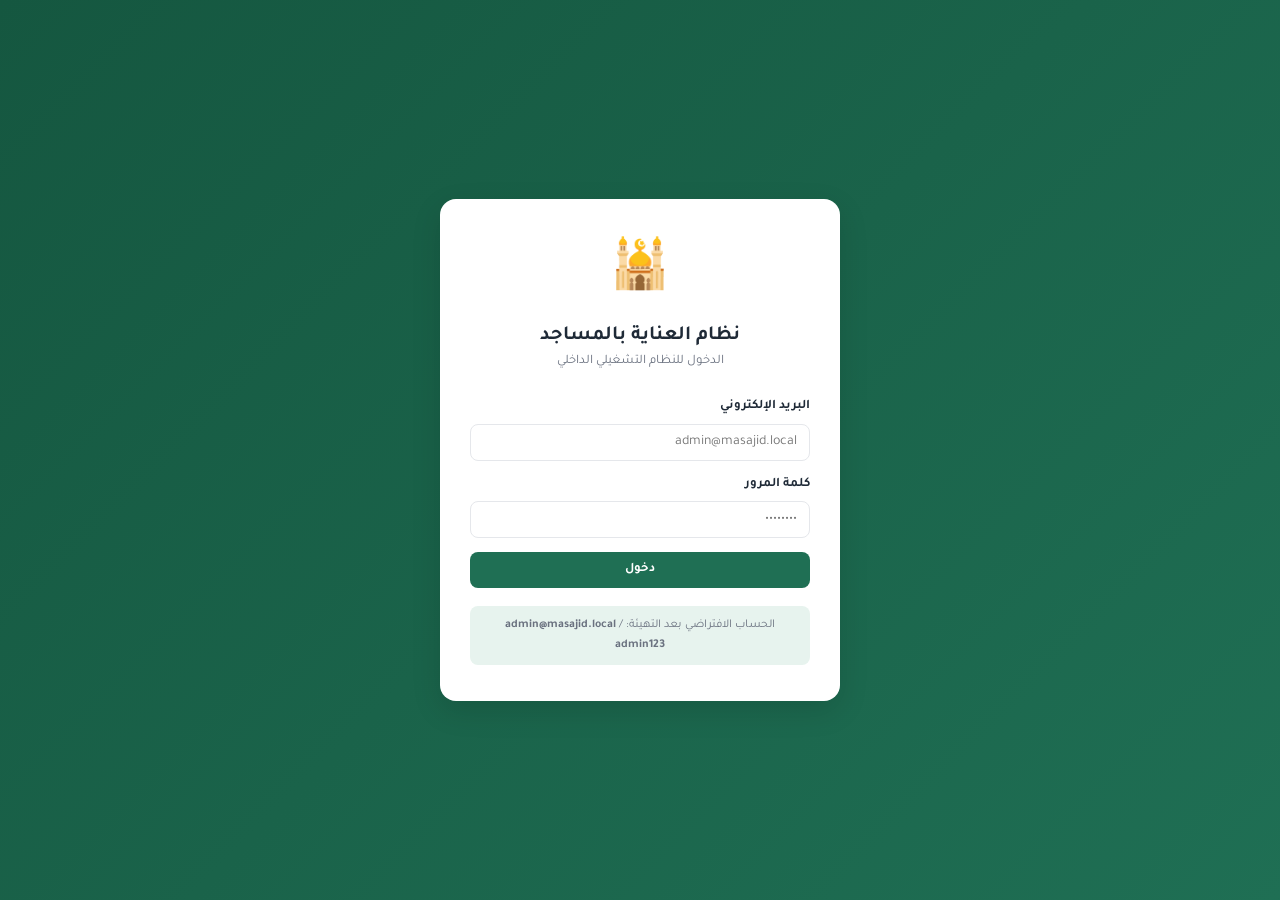
<file: index.html>
<!DOCTYPE html>
<html lang="ar" dir="rtl">
<head>
  <meta charset="UTF-8">
  <meta name="viewport" content="width=device-width, initial-scale=1.0">
  <title>تسجيل الدخول — نظام العناية بالمساجد</title>
  <link rel="preconnect" href="https://fonts.googleapis.com">
  <link href="https://fonts.googleapis.com/css2?family=Tajawal:wght@400;500;700;800&display=swap" rel="stylesheet">
  <link rel="stylesheet" href="css/main.css">
  <link rel="stylesheet" href="css/components.css">
</head>
<body class="login-page">
  <div class="login-card">
    <div class="login-logo">
      <div class="icon">🕌</div>
      <h1>نظام العناية بالمساجد</h1>
      <p>الدخول للنظام التشغيلي الداخلي</p>
    </div>

    <form id="login-form" class="form">
      <div class="form-row">
        <label class="form-label">البريد الإلكتروني</label>
        <input class="input" type="email" name="email" required autocomplete="username" placeholder="admin@masajid.local">
      </div>
      <div class="form-row">
        <label class="form-label">كلمة المرور</label>
        <input class="input" type="password" name="password" required autocomplete="current-password" placeholder="••••••••">
      </div>
      <button class="btn btn-primary" type="submit" id="login-btn" style="justify-content:center">دخول</button>
    </form>

    <div class="login-hint">
      الحساب الافتراضي بعد التهيئة: <strong>admin@masajid.local</strong> / <strong>admin123</strong>
    </div>
  </div>

  <script src="js/config.js"></script>
  <script src="js/cache.js"></script>
  <script src="js/utils.js"></script>
  <script src="js/api.js"></script>
  <script src="js/auth.js"></script>
  <script>
    // إن كان مسجّلاً بالفعل، انتقل للوحة التحكم
    if (Auth.isLoggedIn()) location.href = 'dashboard.html';

    document.getElementById('login-form').addEventListener('submit', async function (e) {
      e.preventDefault();
      const btn = document.getElementById('login-btn');
      const fd = new FormData(e.target);
      btn.disabled = true; btn.textContent = 'جارٍ الدخول…';
      try {
        await Auth.login(fd.get('email'), fd.get('password'));
        // تهيئة مسبقة غير محجوبة: تدفئة المخزون المؤقت لأكثر البيانات استخداماً
        // فيُصبح فتح لوحة التحكم والنماذج فورياً تقريباً.
        try {
          API.call('dashboard.stats', {}).catch(function () {});
          API.call('mosques.list', {}).catch(function () {});
        } catch (e) { /* تجاهل */ }
        location.href = 'dashboard.html';
      } catch (err) {
        UI.toast(err.message, 'error');
        btn.disabled = false; btn.textContent = 'دخول';
      }
    });
  </script>
</body>
</html>
</file>
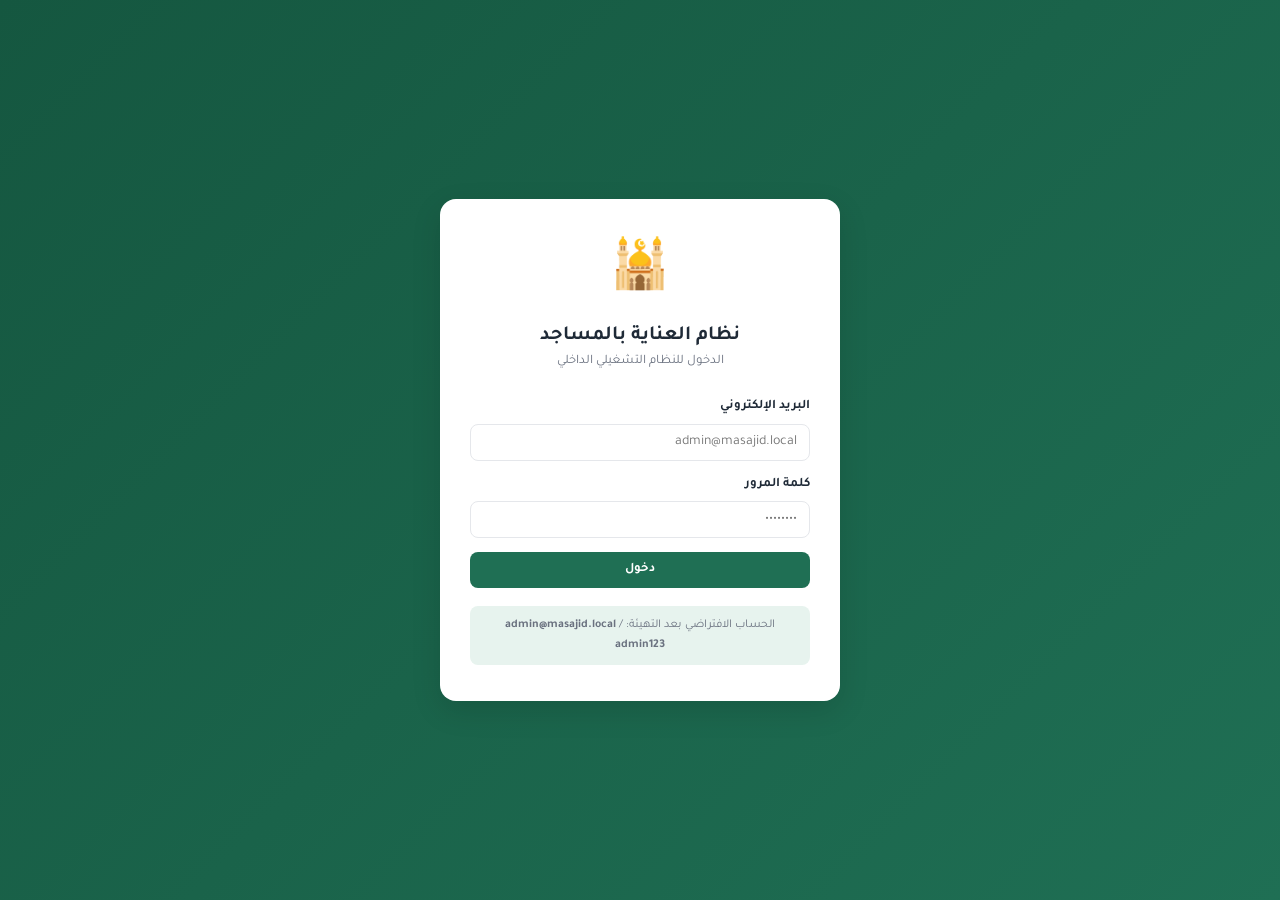
<file: assets.html>
<!DOCTYPE html>
<html lang="ar" dir="rtl">
<head>
  <meta charset="UTF-8">
  <meta name="viewport" content="width=device-width, initial-scale=1.0">
  <title>الأصول — نظام العناية بالمساجد</title>
  <link rel="preconnect" href="https://fonts.googleapis.com">
  <link href="https://fonts.googleapis.com/css2?family=Tajawal:wght@400;500;700;800&display=swap" rel="stylesheet">
  <link rel="stylesheet" href="css/main.css">
  <link rel="stylesheet" href="css/components.css">
</head>
<body>
  <main id="page" class="page-content"></main>
  <script src="js/config.js"></script>
  <script src="js/cache.js"></script>
  <script src="js/utils.js"></script>
  <script src="js/api.js"></script>
  <script src="js/auth.js"></script>
  <script src="js/components.js"></script>
  <script src="js/layout.js"></script>
  <script src="js/pages/assets.js"></script>
</body>
</html>
</file>
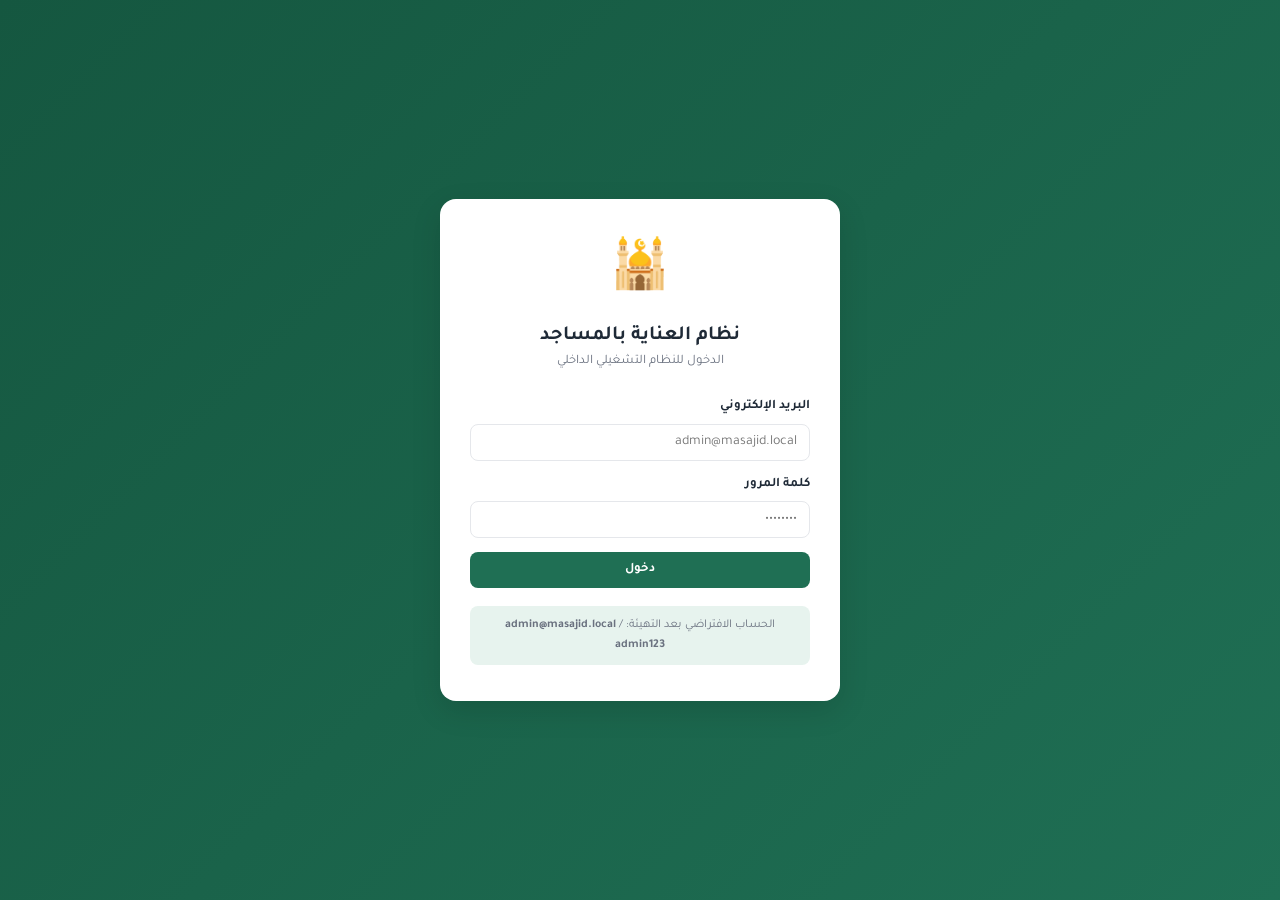
<file: cleaning.html>
<!DOCTYPE html>
<html lang="ar" dir="rtl">
<head>
  <meta charset="UTF-8">
  <meta name="viewport" content="width=device-width, initial-scale=1.0">
  <title>النظافة — نظام العناية بالمساجد</title>
  <link rel="preconnect" href="https://fonts.googleapis.com">
  <link href="https://fonts.googleapis.com/css2?family=Tajawal:wght@400;500;700;800&display=swap" rel="stylesheet">
  <link rel="stylesheet" href="css/main.css">
  <link rel="stylesheet" href="css/components.css">
</head>
<body>
  <main id="page" class="page-content"></main>
  <script src="js/config.js"></script>
  <script src="js/cache.js"></script>
  <script src="js/utils.js"></script>
  <script src="js/api.js"></script>
  <script src="js/auth.js"></script>
  <script src="js/components.js"></script>
  <script src="js/layout.js"></script>
  <script src="js/pages/cleaning.js"></script>
</body>
</html>
</file>
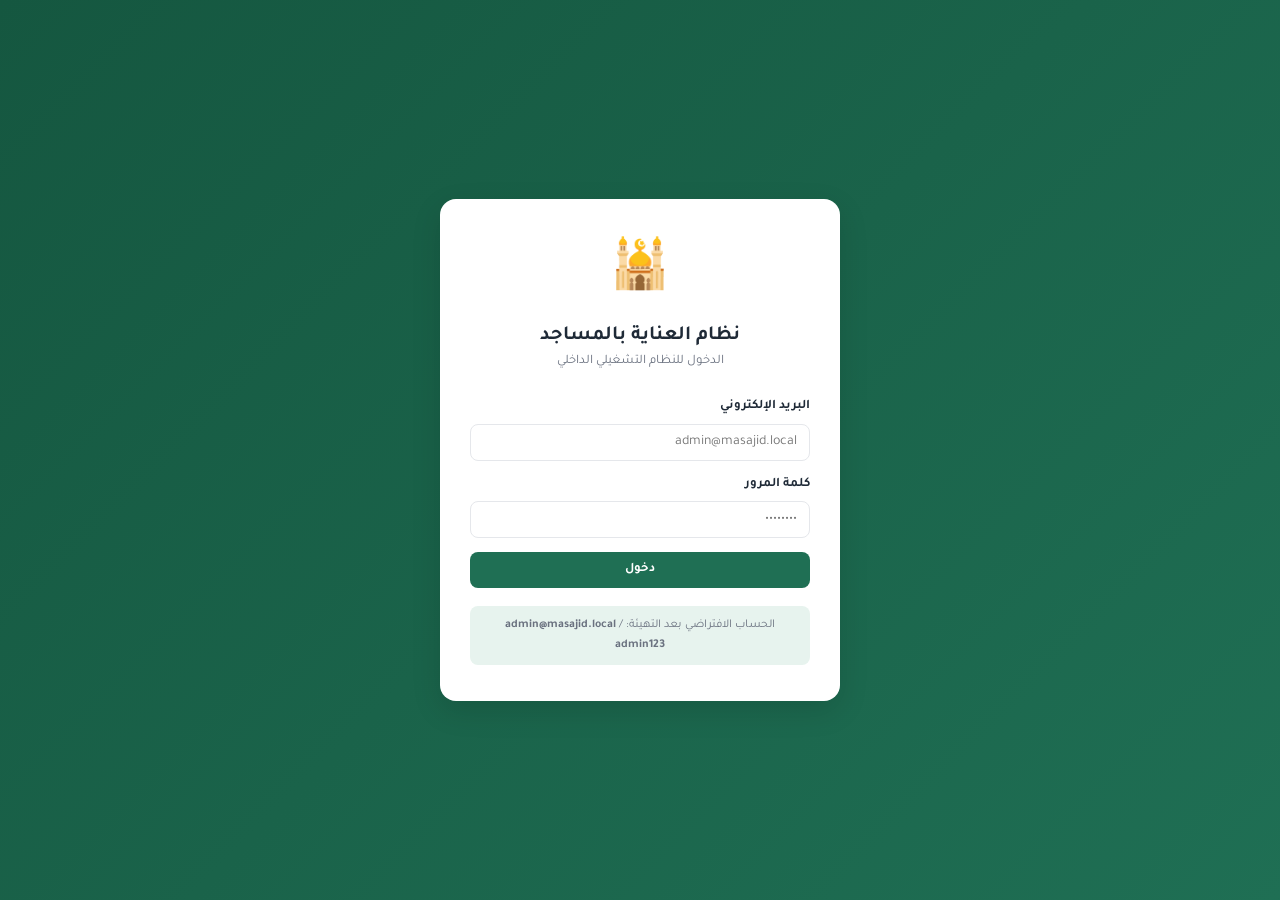
<file: dashboard.html>
<!DOCTYPE html>
<html lang="ar" dir="rtl">
<head>
  <meta charset="UTF-8">
  <meta name="viewport" content="width=device-width, initial-scale=1.0">
  <title>لوحة التحكم — نظام العناية بالمساجد</title>
  <link rel="preconnect" href="https://fonts.googleapis.com">
  <link href="https://fonts.googleapis.com/css2?family=Tajawal:wght@400;500;700;800&display=swap" rel="stylesheet">
  <link rel="stylesheet" href="css/main.css">
  <link rel="stylesheet" href="css/components.css">
</head>
<body>
  <main id="page" class="page-content"></main>

  <script src="js/config.js"></script>
  <script src="js/utils.js"></script>
  <script src="js/api.js"></script>
  <script src="js/auth.js"></script>
  <script src="js/components.js"></script>
  <script src="js/layout.js"></script>
  <script src="js/pages/dashboard.js"></script>
</body>
</html>
</file>
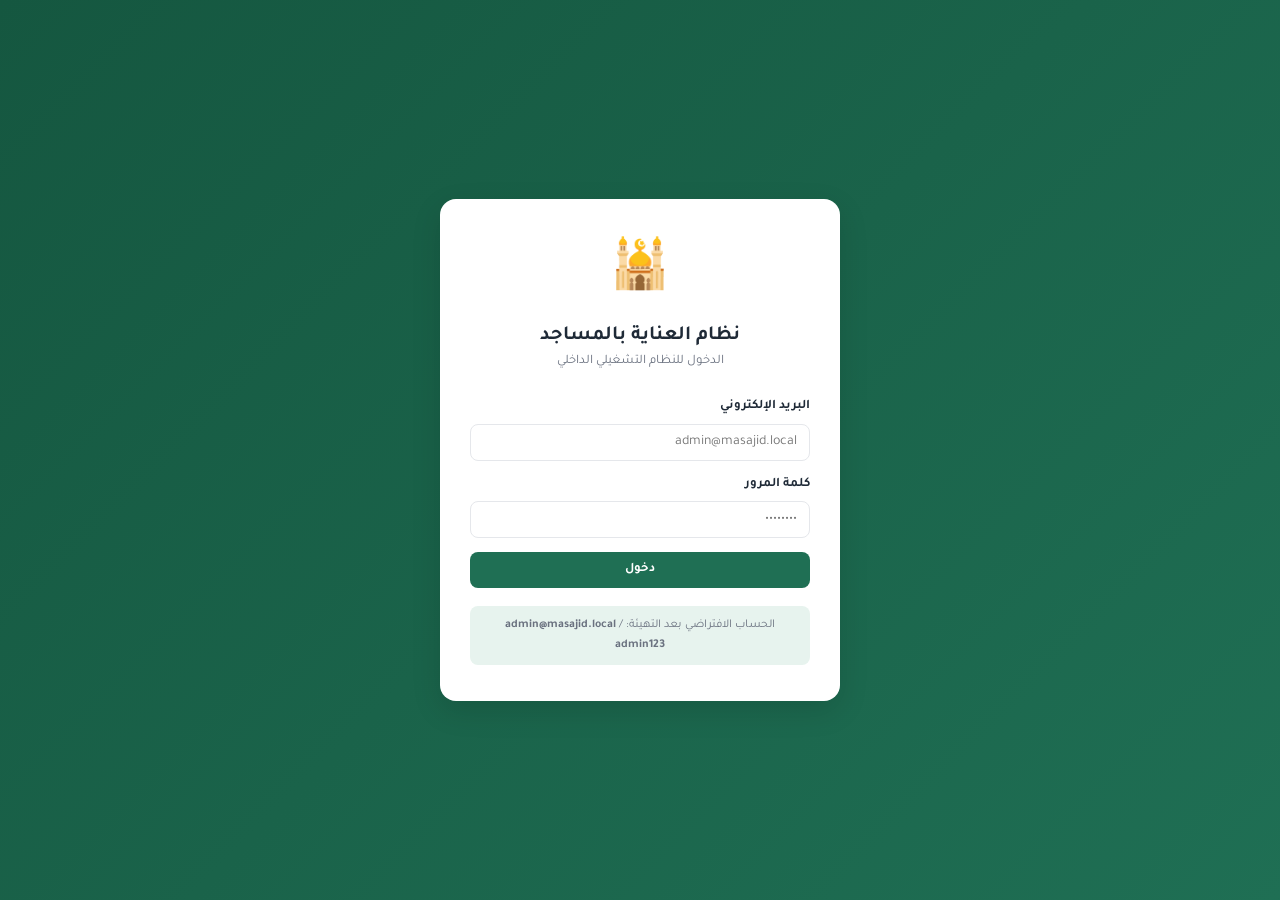
<file: exports.html>
<!DOCTYPE html>
<html lang="ar" dir="rtl">
<head>
  <meta charset="UTF-8">
  <meta name="viewport" content="width=device-width, initial-scale=1.0">
  <title>التقارير — نظام العناية بالمساجد</title>
  <link rel="preconnect" href="https://fonts.googleapis.com">
  <link href="https://fonts.googleapis.com/css2?family=Tajawal:wght@400;500;700;800&display=swap" rel="stylesheet">
  <link rel="stylesheet" href="css/main.css">
  <link rel="stylesheet" href="css/components.css">
</head>
<body>
  <main id="page" class="page-content"></main>
  <!-- حاوية مخصّصة للطباعة/حفظ PDF (تظهر فقط عند الطباعة) -->
  <div id="report-output"></div>

  <script src="js/config.js"></script>
  <script src="js/cache.js"></script>
  <script src="js/utils.js"></script>
  <script src="js/api.js"></script>
  <script src="js/auth.js"></script>
  <script src="js/components.js"></script>
  <script src="js/layout.js"></script>
  <script src="js/pages/exports.js"></script>
</body>
</html>
</file>
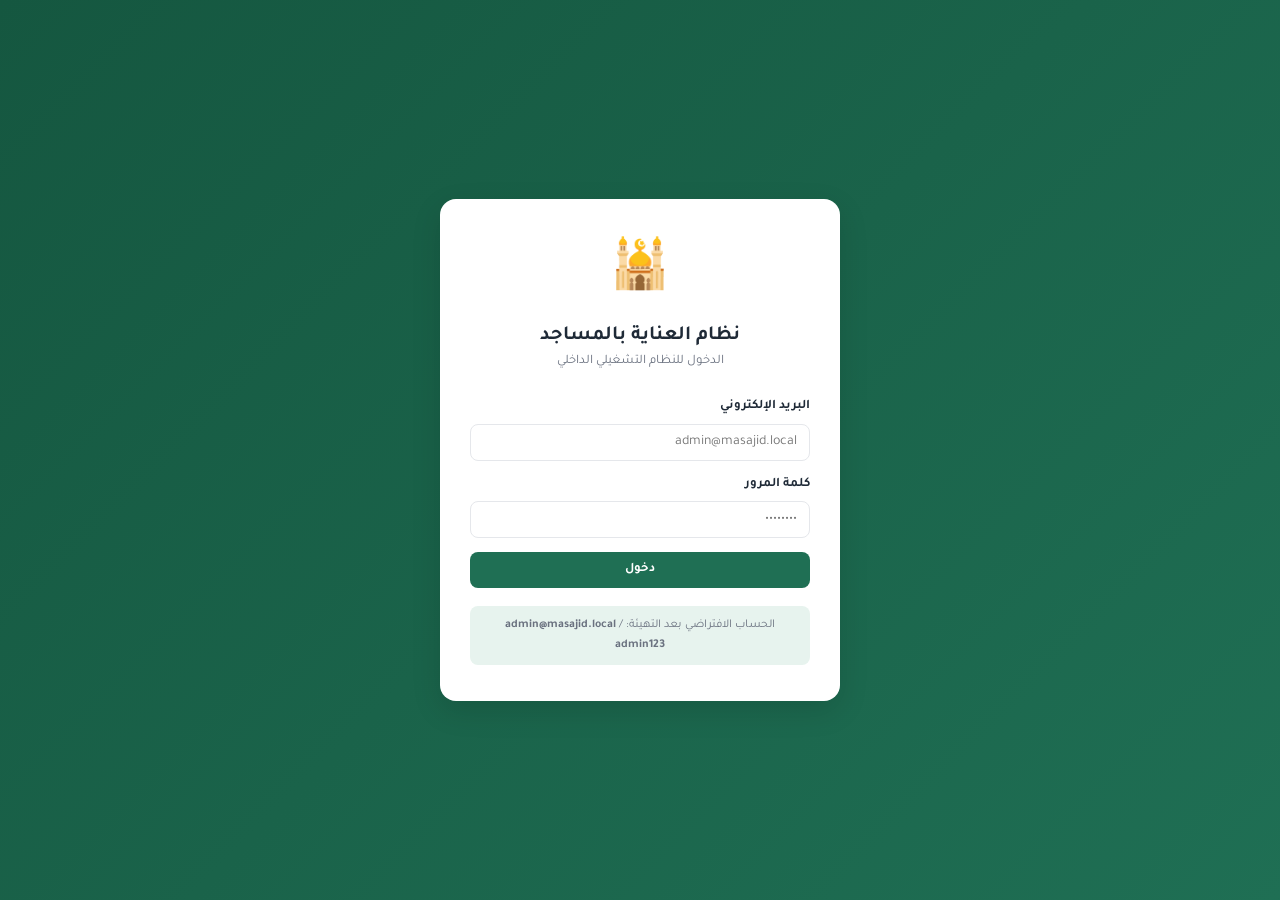
<file: maintenance.html>
<!DOCTYPE html>
<html lang="ar" dir="rtl">
<head>
  <meta charset="UTF-8">
  <meta name="viewport" content="width=device-width, initial-scale=1.0">
  <title>الصيانة — نظام العناية بالمساجد</title>
  <link rel="preconnect" href="https://fonts.googleapis.com">
  <link href="https://fonts.googleapis.com/css2?family=Tajawal:wght@400;500;700;800&display=swap" rel="stylesheet">
  <link rel="stylesheet" href="css/main.css">
  <link rel="stylesheet" href="css/components.css">
</head>
<body>
  <main id="page" class="page-content"></main>
  <script src="js/config.js"></script>
  <script src="js/cache.js"></script>
  <script src="js/utils.js"></script>
  <script src="js/api.js"></script>
  <script src="js/auth.js"></script>
  <script src="js/components.js"></script>
  <script src="js/layout.js"></script>
  <script src="js/pages/maintenance.js"></script>
</body>
</html>
</file>
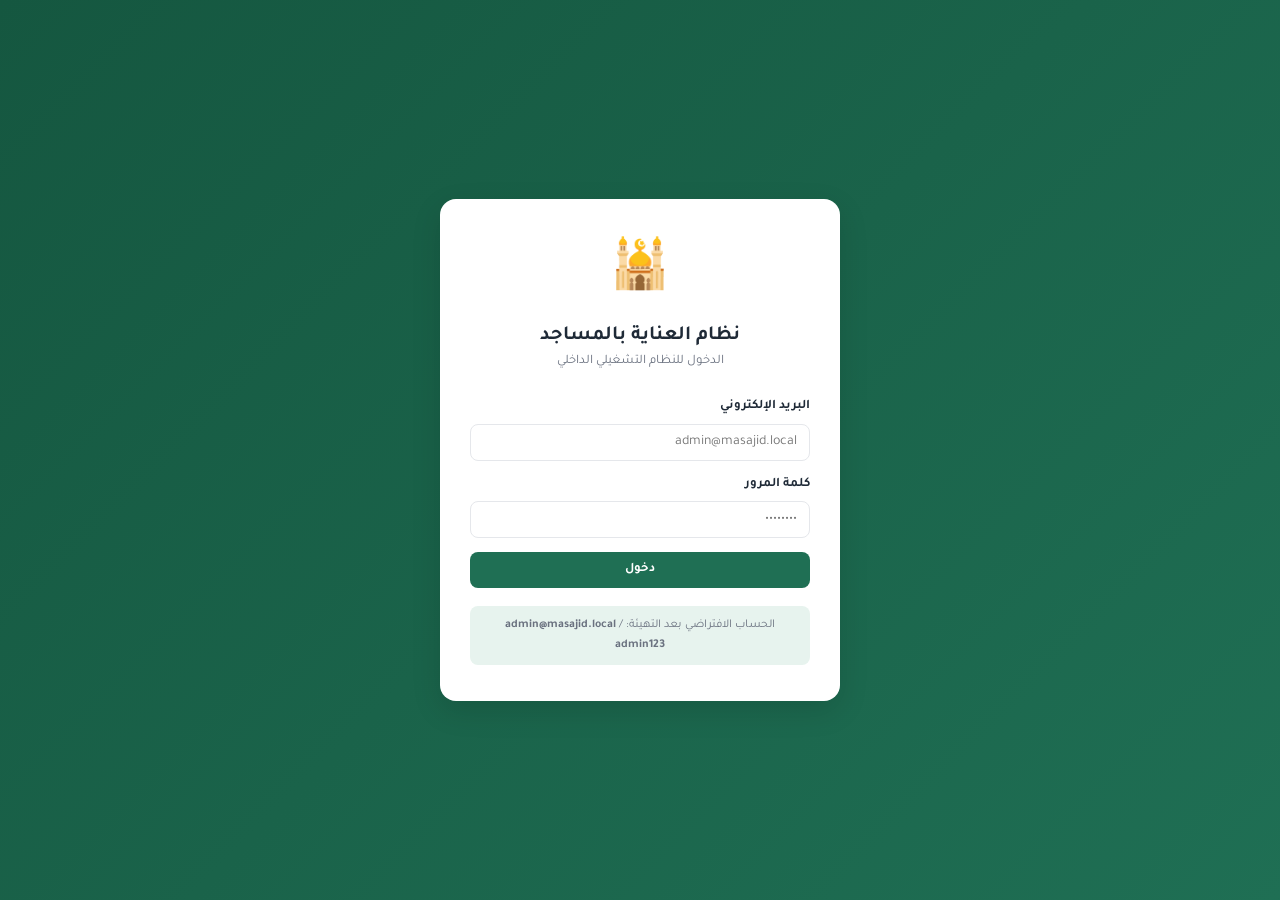
<file: needs.html>
<!DOCTYPE html>
<html lang="ar" dir="rtl">
<head>
  <meta charset="UTF-8">
  <meta name="viewport" content="width=device-width, initial-scale=1.0">
  <title>الاحتياجات — نظام العناية بالمساجد</title>
  <link rel="preconnect" href="https://fonts.googleapis.com">
  <link href="https://fonts.googleapis.com/css2?family=Tajawal:wght@400;500;700;800&display=swap" rel="stylesheet">
  <link rel="stylesheet" href="css/main.css">
  <link rel="stylesheet" href="css/components.css">
</head>
<body>
  <main id="page" class="page-content"></main>
  <script src="js/config.js"></script>
  <script src="js/cache.js"></script>
  <script src="js/utils.js"></script>
  <script src="js/api.js"></script>
  <script src="js/auth.js"></script>
  <script src="js/components.js"></script>
  <script src="js/layout.js"></script>
  <script src="js/pages/needs.js"></script>
</body>
</html>
</file>
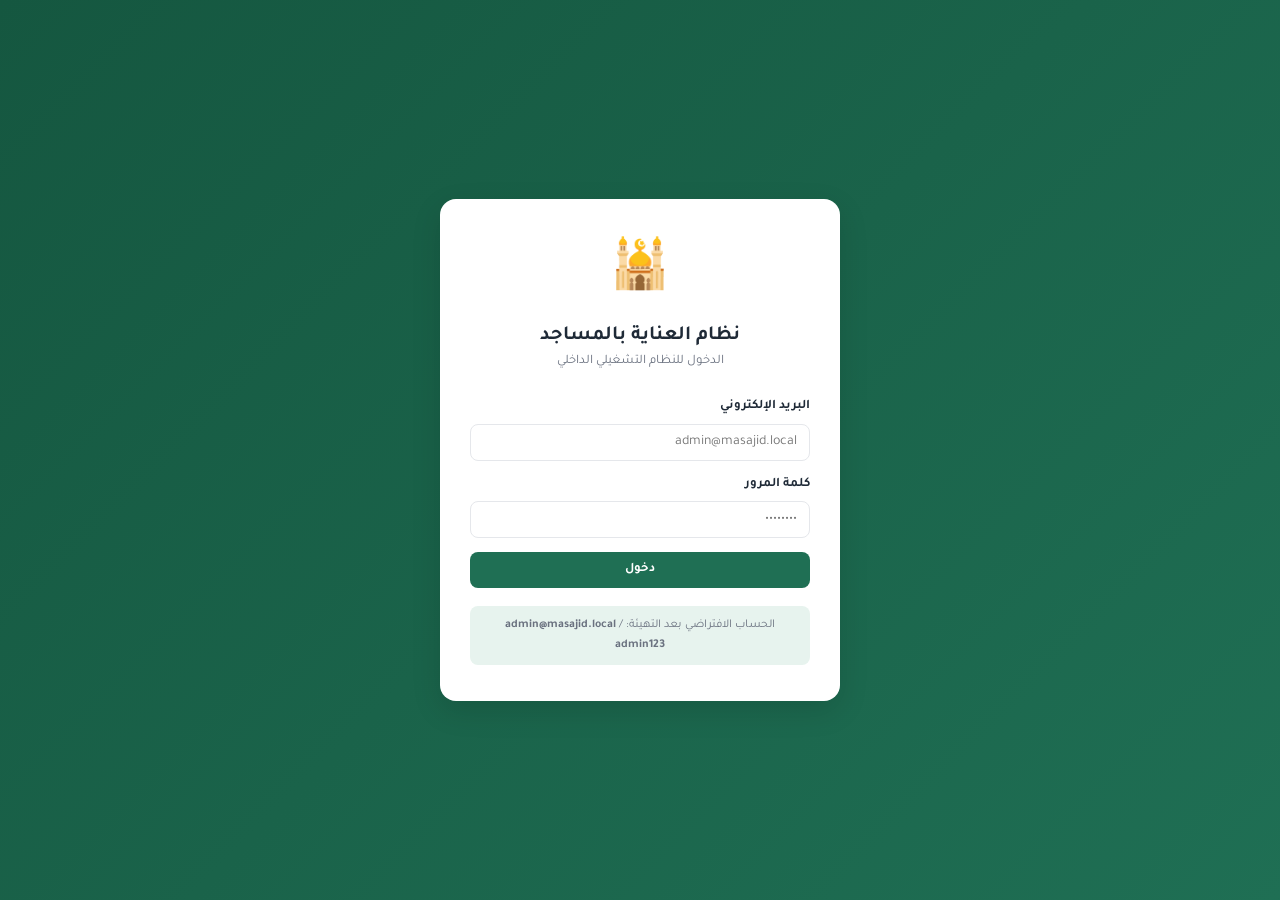
<file: notifications.html>
<!DOCTYPE html>
<html lang="ar" dir="rtl">
<head>
  <meta charset="UTF-8">
  <meta name="viewport" content="width=device-width, initial-scale=1.0">
  <title>الإشعارات — نظام العناية بالمساجد</title>
  <link rel="preconnect" href="https://fonts.googleapis.com">
  <link href="https://fonts.googleapis.com/css2?family=Tajawal:wght@400;500;700;800&display=swap" rel="stylesheet">
  <link rel="stylesheet" href="css/main.css">
  <link rel="stylesheet" href="css/components.css">
</head>
<body>
  <main id="page" class="page-content"></main>
  <script src="js/config.js"></script>
  <script src="js/cache.js"></script>
  <script src="js/utils.js"></script>
  <script src="js/api.js"></script>
  <script src="js/auth.js"></script>
  <script src="js/components.js"></script>
  <script src="js/layout.js"></script>
  <script src="js/pages/notifications.js"></script>
</body>
</html>
</file>
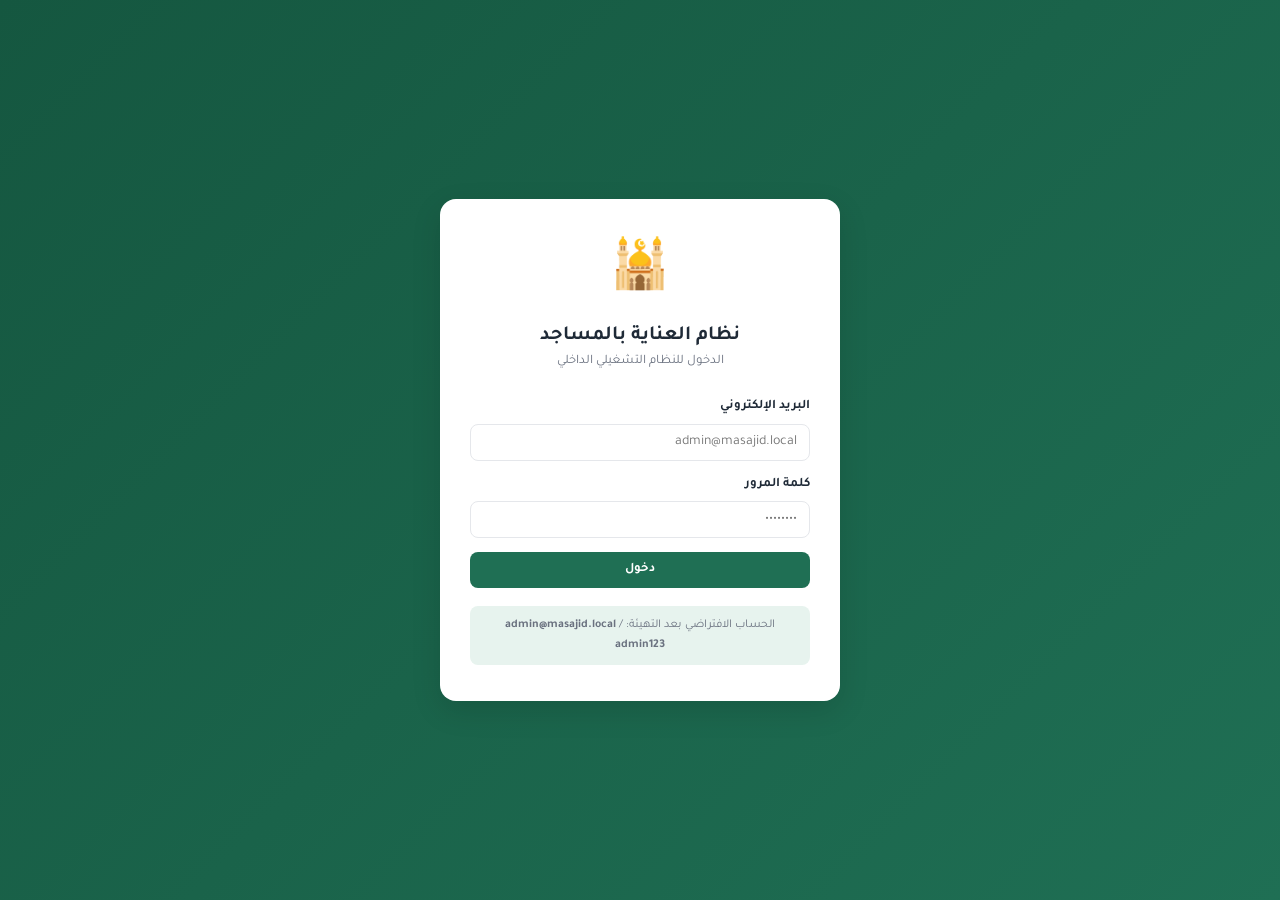
<file: projects.html>
<!DOCTYPE html>
<html lang="ar" dir="rtl">
<head>
  <meta charset="UTF-8">
  <meta name="viewport" content="width=device-width, initial-scale=1.0">
  <title>المشاريع والترميم — نظام العناية بالمساجد</title>
  <link rel="preconnect" href="https://fonts.googleapis.com">
  <link href="https://fonts.googleapis.com/css2?family=Tajawal:wght@400;500;700;800&display=swap" rel="stylesheet">
  <link rel="stylesheet" href="css/main.css">
  <link rel="stylesheet" href="css/components.css">
</head>
<body>
  <main id="page" class="page-content"></main>
  <script src="js/config.js"></script>
  <script src="js/cache.js"></script>
  <script src="js/utils.js"></script>
  <script src="js/api.js"></script>
  <script src="js/auth.js"></script>
  <script src="js/components.js"></script>
  <script src="js/layout.js"></script>
  <script src="js/pages/projects.js"></script>
</body>
</html>
</file>
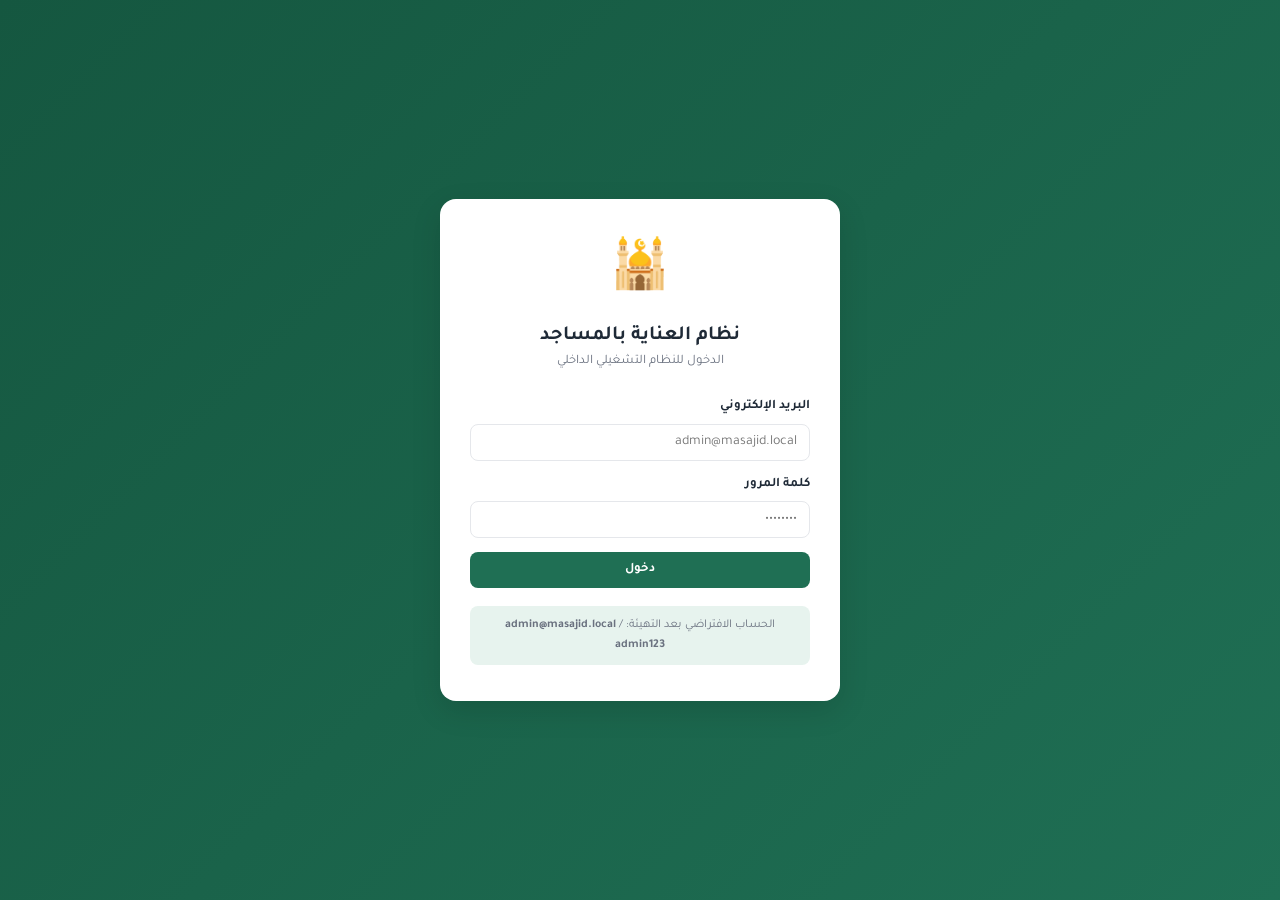
<file: reports.html>
<!DOCTYPE html>
<html lang="ar" dir="rtl">
<head>
  <meta charset="UTF-8">
  <meta name="viewport" content="width=device-width, initial-scale=1.0">
  <title>البلاغات — نظام العناية بالمساجد</title>
  <link rel="preconnect" href="https://fonts.googleapis.com">
  <link href="https://fonts.googleapis.com/css2?family=Tajawal:wght@400;500;700;800&display=swap" rel="stylesheet">
  <link rel="stylesheet" href="css/main.css">
  <link rel="stylesheet" href="css/components.css">
</head>
<body>
  <main id="page" class="page-content"></main>
  <script src="js/config.js"></script>
  <script src="js/cache.js"></script>
  <script src="js/utils.js"></script>
  <script src="js/api.js"></script>
  <script src="js/auth.js"></script>
  <script src="js/components.js"></script>
  <script src="js/layout.js"></script>
  <script src="js/pages/reports.js"></script>
</body>
</html>
</file>
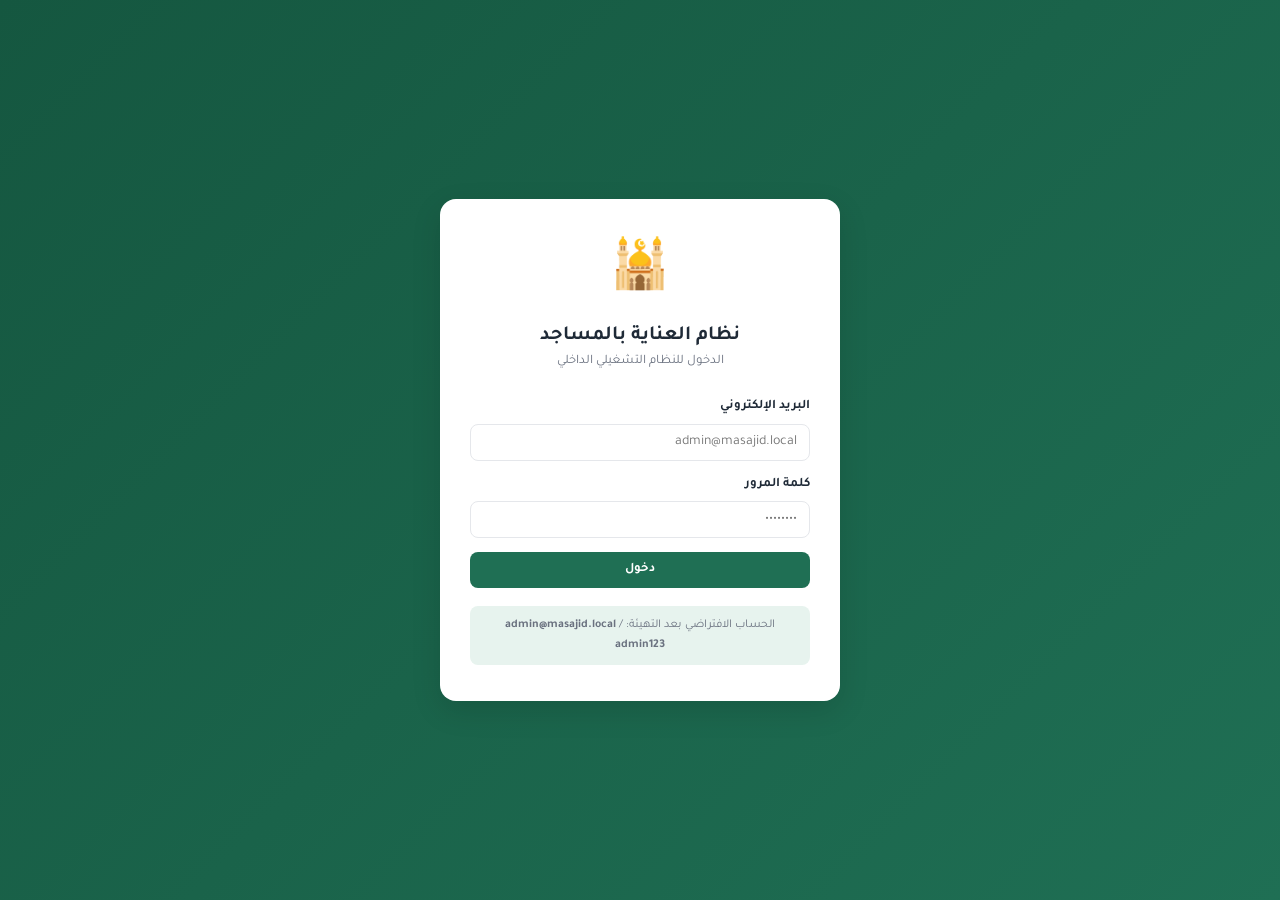
<file: settings.html>
<!DOCTYPE html>
<html lang="ar" dir="rtl">
<head>
  <meta charset="UTF-8">
  <meta name="viewport" content="width=device-width, initial-scale=1.0">
  <title>المستخدمون والصلاحيات — نظام العناية بالمساجد</title>
  <link rel="preconnect" href="https://fonts.googleapis.com">
  <link href="https://fonts.googleapis.com/css2?family=Tajawal:wght@400;500;700;800&display=swap" rel="stylesheet">
  <link rel="stylesheet" href="css/main.css">
  <link rel="stylesheet" href="css/components.css">
</head>
<body>
  <main id="page" class="page-content"></main>
  <script src="js/config.js"></script>
  <script src="js/cache.js"></script>
  <script src="js/utils.js"></script>
  <script src="js/api.js"></script>
  <script src="js/auth.js"></script>
  <script src="js/components.js"></script>
  <script src="js/layout.js"></script>
  <script src="js/pages/settings.js"></script>
</body>
</html>
</file>
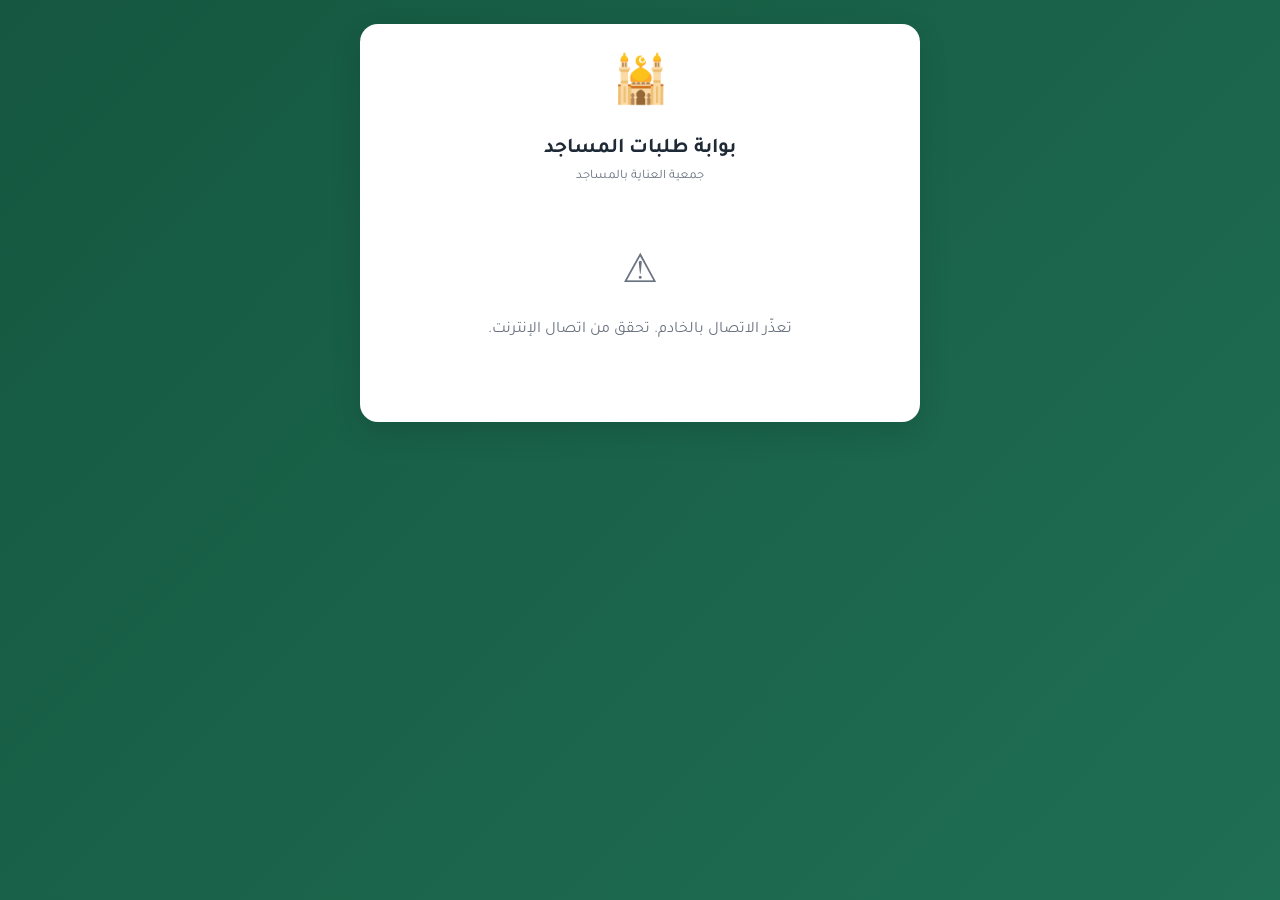
<file: submit.html>
<!DOCTYPE html>
<html lang="ar" dir="rtl">
<head>
  <meta charset="UTF-8">
  <meta name="viewport" content="width=device-width, initial-scale=1.0">
  <title>بوابة طلبات المساجد</title>
  <link rel="preconnect" href="https://fonts.googleapis.com">
  <link href="https://fonts.googleapis.com/css2?family=Tajawal:wght@400;500;700;800&display=swap" rel="stylesheet">
  <link rel="stylesheet" href="css/main.css">
  <link rel="stylesheet" href="css/components.css">
  <style>
    html, body { margin: 0; padding: 0; overflow-x: hidden; width: 100%; }
    .pub-page {
      min-height: 100vh;
      background: linear-gradient(135deg, var(--primary-dark), var(--primary));
      padding: 24px 16px; direction: rtl;
      width: 100%; box-sizing: border-box; overflow-x: hidden;
    }
    .pub-card {
      background: var(--surface); border-radius: 18px; box-shadow: var(--shadow-lg);
      width: 100%; max-width: 560px; padding: 28px 26px;
      margin: 0 auto; box-sizing: border-box;
    }
    .pub-logo { text-align: center; margin-bottom: 6px; }
    .pub-logo .icon { font-size: 46px; }
    .pub-logo h1 { font-size: 21px; margin-top: 6px; }
    .pub-logo p { font-size: 13px; color: var(--text-muted); margin-top: 2px; }
    .pub-intro {
      background: var(--primary-light); color: var(--primary-dark);
      border-radius: 10px; padding: 10px 14px; font-size: 12.5px;
      text-align: center; margin: 16px 0 20px;
    }
    .kind-toggle { display: grid; grid-template-columns: 1fr 1fr; gap: 12px; margin-bottom: 8px; }
    .kind-btn {
      border: 2px solid var(--border); background: var(--surface); border-radius: 14px;
      padding: 18px 12px; text-align: center; transition: all .15s; font-family: inherit;
    }
    .kind-btn .k-icon { font-size: 30px; display: block; margin-bottom: 6px; }
    .kind-btn .k-label { font-size: 15px; font-weight: 700; color: var(--text); display: block; }
    .kind-btn .k-desc { font-size: 11.5px; color: var(--text-muted); margin-top: 3px; display: block; }
    .kind-btn:hover { border-color: var(--primary); }
    .kind-btn.active { border-color: var(--primary); background: var(--primary-light); }
    .pub-form { display: flex; flex-direction: column; gap: 14px; margin-top: 18px; }
    .pub-section-title { font-size: 13px; font-weight: 700; color: var(--primary-dark); margin-top: 6px; }
    .pub-success { text-align: center; padding: 20px 8px; }
    .pub-success .s-icon { font-size: 58px; }
    .pub-success h2 { font-size: 20px; margin: 10px 0 6px; }
    .pub-success .s-ref {
      display: inline-block; background: var(--bg); border: 1px dashed var(--border);
      border-radius: 8px; padding: 6px 14px; font-weight: 700; margin: 10px 0; letter-spacing: .5px;
    }
    .pub-footer { text-align: center; font-size: 11px; color: var(--text-muted); margin-top: 18px; }
    /* فخّ الروبوتات — مخفي عن المستخدمين دون إنشاء تمرير أفقي (لا تستخدم left:-9999 في RTL) */
    .hp-field {
      position: absolute; width: 1px; height: 1px; padding: 0; margin: -1px;
      border: 0; overflow: hidden; clip: rect(0 0 0 0); clip-path: inset(50%); white-space: nowrap;
    }
  </style>
</head>
<body>
  <div class="pub-page">
    <div class="pub-card" id="app">
      <div class="loading"><div class="spinner"></div><span>جارٍ التحميل…</span></div>
    </div>
  </div>
  <script src="js/config.js"></script>
  <script src="js/utils.js"></script>
  <script src="js/submit.js"></script>
</body>
</html>
</file>
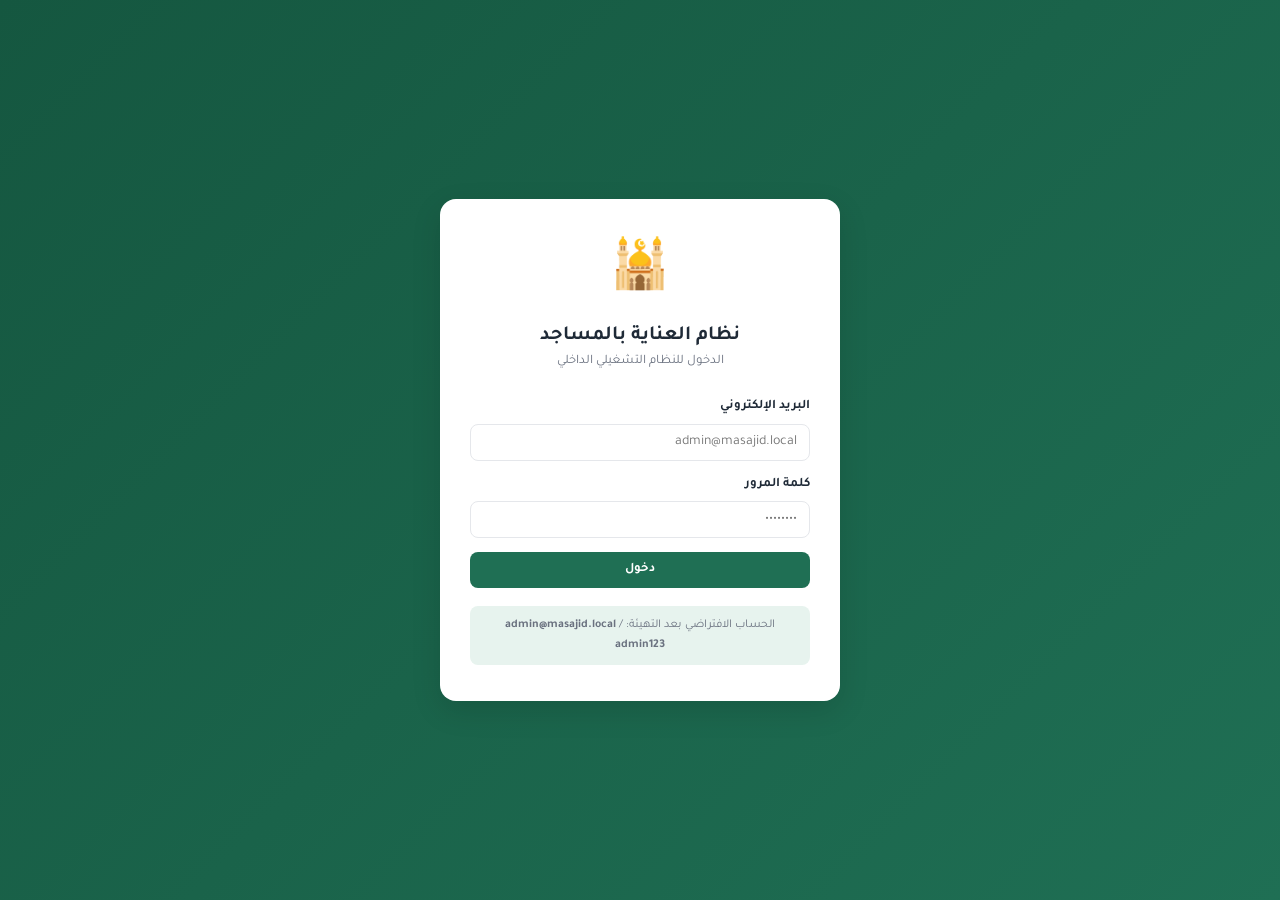
<file: visits.html>
<!DOCTYPE html>
<html lang="ar" dir="rtl">
<head>
  <meta charset="UTF-8">
  <meta name="viewport" content="width=device-width, initial-scale=1.0">
  <title>الزيارات الميدانية — نظام العناية بالمساجد</title>
  <link rel="preconnect" href="https://fonts.googleapis.com">
  <link href="https://fonts.googleapis.com/css2?family=Tajawal:wght@400;500;700;800&display=swap" rel="stylesheet">
  <link rel="stylesheet" href="css/main.css">
  <link rel="stylesheet" href="css/components.css">
</head>
<body>
  <main id="page" class="page-content"></main>
  <script src="js/config.js"></script>
  <script src="js/cache.js"></script>
  <script src="js/utils.js"></script>
  <script src="js/api.js"></script>
  <script src="js/auth.js"></script>
  <script src="js/components.js"></script>
  <script src="js/layout.js"></script>
  <script src="js/pages/visits.js"></script>
</body>
</html>
</file>
<file: css/main.css>
/* main.css — المتغيرات، الأساسيات، القشرة (الشريط الجانبي + العلوي)، RTL */

:root {
  --primary: #1f6f54;
  --primary-dark: #155740;
  --primary-light: #e7f3ee;
  --accent: #c9a24b;
  --bg: #f4f6f8;
  --surface: #ffffff;
  --text: #1f2a37;
  --text-muted: #6b7280;
  --border: #e5e7eb;
  --danger: #dc2626;
  --warn: #d97706;
  --success: #16a34a;
  --info: #2563eb;
  --shadow: 0 1px 3px rgba(0,0,0,.08), 0 1px 2px rgba(0,0,0,.04);
  --shadow-lg: 0 10px 30px rgba(0,0,0,.12);
  --radius: 12px;
  --radius-sm: 8px;
  --sidebar-w: 260px;
  --font: 'Tajawal', 'Segoe UI', system-ui, -apple-system, sans-serif;
}

* { box-sizing: border-box; margin: 0; padding: 0; }

html, body {
  font-family: var(--font);
  background: var(--bg);
  color: var(--text);
  direction: rtl;
  line-height: 1.6;
  -webkit-font-smoothing: antialiased;
}

a { color: inherit; text-decoration: none; }
button { font-family: inherit; cursor: pointer; }
input, select, textarea { font-family: inherit; }

/* ===================== القشرة ===================== */
.app-shell { display: flex; min-height: 100vh; }

.sidebar {
  width: var(--sidebar-w);
  background: var(--primary-dark);
  color: #fff;
  display: flex;
  flex-direction: column;
  position: fixed;
  inset-block: 0;
  inset-inline-start: 0;
  z-index: 50;
  transition: transform .25s ease;
}

.sidebar-brand {
  display: flex; align-items: center; gap: 12px;
  padding: 20px 18px;
  border-bottom: 1px solid rgba(255,255,255,.12);
}
.brand-icon { font-size: 28px; }
.brand-name { font-weight: 700; font-size: 15px; }
.brand-org { font-size: 11px; opacity: .7; }

.nav {
  flex: 1; padding: 10px 10px; overflow-y: auto; overflow-x: hidden;
  /* شريط تمرير رفيع متناسق مع لون الشريط الجانبي بدل الافتراضي الفاتح القبيح */
  scrollbar-width: thin;
  scrollbar-color: rgba(255,255,255,.22) transparent;
}
.nav::-webkit-scrollbar { width: 6px; }
.nav::-webkit-scrollbar-track { background: transparent; }
.nav::-webkit-scrollbar-thumb { background: rgba(255,255,255,.18); border-radius: 3px; }
.nav:hover::-webkit-scrollbar-thumb { background: rgba(255,255,255,.32); }
.nav-item {
  display: flex; align-items: center; gap: 12px;
  padding: 9px 13px; border-radius: var(--radius-sm);
  color: rgba(255,255,255,.82); font-size: 13.5px; font-weight: 500;
  margin-bottom: 2px; transition: background .15s, color .15s;
  position: relative;
}
.nav-item:hover { background: rgba(255,255,255,.1); color: #fff; }
.nav-item.active { background: var(--primary); color: #fff; }
.nav-icon { font-size: 18px; width: 22px; text-align: center; }
.nav-badge {
  position: absolute; inset-inline-end: 12px;
  background: var(--danger); color: #fff; font-size: 11px;
  min-width: 18px; height: 18px; line-height: 18px; text-align: center;
  border-radius: 9px; padding: 0 5px;
}
.sidebar-footer { padding: 14px 18px; font-size: 11px; opacity: .6; border-top: 1px solid rgba(255,255,255,.12); }

.app-main {
  flex: 1;
  margin-inline-start: var(--sidebar-w);
  min-width: 0;
  display: flex;
  flex-direction: column;
  /* يحجر كل طبقات Leaflet الداخلية داخل هذا السياق */
  isolation: isolate;
}

/* ===================== الشريط العلوي ===================== */
.topbar {
  display: flex; align-items: center; gap: 16px;
  background: var(--surface);
  padding: 12px 24px;
  border-bottom: 1px solid var(--border);
  position: sticky; top: 0; z-index: 40;
}
.menu-toggle { display: none; background: none; border: none; font-size: 22px; color: var(--text); }
.page-title { font-size: 18px; font-weight: 700; flex: 1; }
.topbar-actions { display: flex; align-items: center; gap: 14px; }

.notif-bell { position: relative; font-size: 20px; padding: 6px; border-radius: 8px; }
.notif-bell:hover { background: var(--bg); }
.notif-count {
  position: absolute; top: 0; inset-inline-end: 0;
  background: var(--danger); color: #fff; font-size: 10px;
  min-width: 16px; height: 16px; line-height: 16px; text-align: center;
  border-radius: 8px; padding: 0 4px;
}

/* قائمة المستخدم */
.user-menu { position: relative; }
.user-btn {
  display: flex; align-items: center; gap: 10px;
  background: none; border: none; padding: 4px 8px; border-radius: var(--radius-sm);
}
.user-btn:hover { background: var(--bg); }
.avatar {
  width: 38px; height: 38px; border-radius: 50%;
  background: var(--primary); color: #fff;
  display: flex; align-items: center; justify-content: center;
  font-weight: 700; font-size: 16px;
}
.user-info { display: flex; flex-direction: column; align-items: flex-start; }
.user-name { font-size: 13px; font-weight: 600; }
.user-role { font-size: 11px; color: var(--text-muted); }

.user-dropdown {
  position: absolute; inset-inline-end: 0; top: calc(100% + 8px);
  background: var(--surface); border: 1px solid var(--border);
  border-radius: var(--radius-sm); box-shadow: var(--shadow-lg);
  min-width: 180px; padding: 6px; display: none; z-index: 60;
}
.user-dropdown.open { display: block; }
.dropdown-item {
  display: block; width: 100%; text-align: start;
  background: none; border: none; padding: 10px 12px;
  border-radius: 6px; font-size: 13px; color: var(--text);
}
.dropdown-item:hover { background: var(--bg); }
.dropdown-item.danger { color: var(--danger); }

/* ===================== محتوى الصفحة ===================== */
.page-content { padding: 24px; max-width: 1400px; width: 100%; }
.page-header {
  display: flex; align-items: center; justify-content: space-between;
  gap: 16px; margin-bottom: 20px; flex-wrap: wrap;
}
.page-header h2 { font-size: 20px; }
.page-subtitle { color: var(--text-muted); font-size: 13px; }

/* أدوات الفلترة */
.toolbar {
  display: flex; gap: 12px; flex-wrap: wrap; align-items: center;
  margin-bottom: 18px;
}
.toolbar .input, .toolbar .select { min-width: 160px; }
.toolbar input[type="search"] { min-width: 220px; flex: 1; }
.spacer { flex: 1; }

/* ===================== التجاوب ===================== */
@media (max-width: 900px) {
  .sidebar { transform: translateX(100%); }
  .sidebar.open { transform: translateX(0); box-shadow: var(--shadow-lg); }
  .app-main { margin-inline-start: 0; }
  .menu-toggle { display: block; }
  .user-info { display: none; }
  .page-content { padding: 16px; }
}

/* ===================== صفحة الدخول ===================== */
.login-page {
  min-height: 100vh; display: flex; align-items: center; justify-content: center;
  background: linear-gradient(135deg, var(--primary-dark), var(--primary));
  padding: 20px;
}
.login-card {
  background: var(--surface); border-radius: 16px; box-shadow: var(--shadow-lg);
  width: 100%; max-width: 400px; padding: 36px 30px;
}
.login-logo { text-align: center; margin-bottom: 24px; }
.login-logo .icon { font-size: 48px; }
.login-logo h1 { font-size: 20px; margin-top: 8px; }
.login-logo p { font-size: 13px; color: var(--text-muted); }
.login-hint {
  margin-top: 18px; font-size: 12px; color: var(--text-muted);
  text-align: center; background: var(--primary-light);
  padding: 10px; border-radius: 8px;
}
</file>
<file: css/components.css>
/* components.css — الأزرار، البطاقات، الجداول، النماذج، الشارات، النوافذ، التنبيهات */

/* ===================== الأزرار ===================== */
.btn {
  display: inline-flex; align-items: center; gap: 8px;
  padding: 9px 16px; border: 1px solid transparent; border-radius: var(--radius-sm);
  font-size: 13px; font-weight: 600; transition: all .15s;
}
.btn:active { transform: translateY(1px); }
.btn-primary { background: var(--primary); color: #fff; }
.btn-primary:hover { background: var(--primary-dark); }
.btn-ghost { background: transparent; border-color: var(--border); color: var(--text); }
.btn-ghost:hover { background: var(--bg); }
.btn-danger { background: var(--danger); color: #fff; }
.btn-danger:hover { filter: brightness(.92); }
.btn-sm { padding: 5px 10px; font-size: 12px; }
.btn-icon { padding: 6px 9px; }

/* ===================== البطاقات ===================== */
.card {
  background: var(--surface); border: 1px solid var(--border);
  border-radius: var(--radius); box-shadow: var(--shadow); padding: 18px;
}
.card-title { font-size: 14px; font-weight: 700; margin-bottom: 14px; }

/* بطاقات الإحصائيات */
.stats-grid {
  display: grid; grid-template-columns: repeat(auto-fill, minmax(210px, 1fr));
  gap: 18px; margin-bottom: 28px;
}
.stat-card {
  background: var(--surface); border: 1px solid var(--border);
  border-radius: var(--radius); padding: 22px; box-shadow: var(--shadow);
  display: flex; align-items: center; gap: 18px;
  transition: transform .15s, box-shadow .15s;
}
.stat-card:hover { transform: translateY(-2px); box-shadow: var(--shadow-lg); }
.stat-icon {
  width: 64px; height: 64px; border-radius: 16px; flex-shrink: 0;
  display: flex; align-items: center; justify-content: center; font-size: 32px;
  background: var(--primary-light);
}
.stat-icon.danger { background: #fde8e8; }
.stat-icon.warn { background: #fef3e2; }
.stat-icon.info { background: #e6effd; }
.stat-body { min-width: 0; }
.stat-value {
  font-size: 32px; font-weight: 700; line-height: 1.05;
  letter-spacing: -.5px;
  font-variant-numeric: tabular-nums; font-feature-settings: "tnum";
}
.stat-label { font-size: 14px; color: var(--text-muted); margin-top: 4px; }

/* شبكة المخططات */
.charts-grid { display: grid; grid-template-columns: repeat(auto-fit, minmax(360px, 1fr)); gap: 18px; }
.chart-card { display: flex; flex-direction: column; }
.chart-holder { position: relative; height: 280px; flex: 1; margin-top: 6px; }
.chart-holder canvas { max-height: 280px; }

/* ===================== الجداول ===================== */
.table-wrap { overflow-x: auto; background: var(--surface); border: 1px solid var(--border); border-radius: var(--radius); box-shadow: var(--shadow); }
table.data-table { width: 100%; border-collapse: collapse; font-size: 13px; }
.data-table thead th {
  background: var(--bg); text-align: start; padding: 12px 14px;
  font-weight: 700; color: var(--text-muted); white-space: nowrap;
  border-bottom: 1px solid var(--border);
}
.data-table tbody td { padding: 12px 14px; border-bottom: 1px solid var(--border); vertical-align: middle; }
.data-table tbody tr:last-child td { border-bottom: none; }
.data-table tbody tr:hover { background: var(--primary-light); }
.row-actions { display: flex; gap: 6px; }

/* ===================== الشارات ===================== */
.badge {
  display: inline-block; padding: 3px 10px; border-radius: 999px;
  font-size: 11px; font-weight: 700; white-space: nowrap;
}
.badge-new { background: #e6effd; color: #1d4ed8; }
.badge-progress { background: #fef3e2; color: #b45309; }
.badge-done { background: #dcfce7; color: #15803d; }
.badge-hold { background: #f3f4f6; color: #4b5563; }
.badge-low { background: #f3f4f6; color: #4b5563; }
.badge-med { background: #fef3e2; color: #b45309; }
.badge-high { background: #ffedd5; color: #c2410c; }
.badge-critical { background: #fde8e8; color: #b91c1c; }
/* شارات دلالية عامة */
.badge-info { background: #e6effd; color: #1d4ed8; }
.badge-success { background: #dcfce7; color: #15803d; }
.badge-warn { background: #fef3e2; color: #b45309; }
.badge-danger { background: #fde8e8; color: #b91c1c; }

/* التقييم بالنجوم */
.rating .star { color: #d1d5db; font-size: 14px; }
.rating .star.on { color: var(--accent); }

/* ===================== النماذج ===================== */
.form { display: flex; flex-direction: column; gap: 14px; }
.form-grid { display: grid; grid-template-columns: 1fr 1fr; gap: 14px; }
.form-row { display: flex; flex-direction: column; gap: 6px; }
.form-row.full { grid-column: 1 / -1; }
.form-label { font-size: 13px; font-weight: 600; color: var(--text); }
.input, .select, .textarea {
  width: 100%; padding: 9px 12px; border: 1px solid var(--border);
  border-radius: var(--radius-sm); font-size: 14px; background: var(--surface);
  transition: border-color .15s, box-shadow .15s;
}
.input:focus, .select:focus, .textarea:focus {
  outline: none; border-color: var(--primary);
  box-shadow: 0 0 0 3px rgba(31,111,84,.12);
}
.textarea { resize: vertical; min-height: 80px; }

@media (max-width: 600px) { .form-grid { grid-template-columns: 1fr; } }

/* ===================== النوافذ المنبثقة ===================== */
.modal-overlay {
  position: fixed; inset: 0; background: rgba(17,24,39,.5);
  display: flex; align-items: center; justify-content: center;
  z-index: 2000; opacity: 0; transition: opacity .2s; padding: 16px;
}
.modal-overlay.show { opacity: 1; }
.modal {
  background: var(--surface); border-radius: var(--radius);
  box-shadow: var(--shadow-lg); width: 100%; max-width: 560px;
  max-height: 90vh; display: flex; flex-direction: column;
  transform: translateY(10px); transition: transform .2s;
}
.modal-overlay.show .modal { transform: translateY(0); }
.modal-header {
  display: flex; align-items: center; justify-content: space-between;
  padding: 16px 20px; border-bottom: 1px solid var(--border);
}
.modal-header h3 { font-size: 16px; }
.modal-close { background: none; border: none; font-size: 24px; color: var(--text-muted); line-height: 1; }
.modal-body { padding: 20px; overflow-y: auto; }
.modal-footer {
  display: flex; justify-content: flex-start; gap: 10px;
  padding: 14px 20px; border-top: 1px solid var(--border);
}

/* ===================== التنبيهات (Toast) ===================== */
.toast-container { position: fixed; top: 20px; inset-inline-start: 20px; z-index: 3000; display: flex; flex-direction: column; gap: 10px; }
.toast {
  background: var(--text); color: #fff; padding: 12px 18px;
  border-radius: var(--radius-sm); box-shadow: var(--shadow-lg);
  font-size: 13px; opacity: 0; transform: translateX(-20px);
  transition: all .3s; min-width: 240px;
}
.toast.show { opacity: 1; transform: translateX(0); }
.toast-success { background: var(--success); }
.toast-error { background: var(--danger); }
.toast-info { background: var(--info); }

/* ===================== حالات التحميل والفراغ ===================== */
.loading { display: flex; flex-direction: column; align-items: center; gap: 12px; padding: 50px; color: var(--text-muted); }
.spinner {
  width: 38px; height: 38px; border: 4px solid var(--border);
  border-top-color: var(--primary); border-radius: 50%;
  animation: spin .8s linear infinite;
}
@keyframes spin { to { transform: rotate(360deg); } }
.empty-state { text-align: center; padding: 50px; color: var(--text-muted); }
.empty-icon { font-size: 40px; margin-bottom: 10px; }

/* ===================== المخططات البسيطة (بدون مكتبات) ===================== */
.bar-chart { display: flex; flex-direction: column; gap: 10px; }
.bar-row { display: flex; align-items: center; gap: 10px; font-size: 12px; }
.bar-label { width: 90px; flex-shrink: 0; color: var(--text-muted); }
.bar-track { flex: 1; background: var(--bg); border-radius: 6px; height: 22px; overflow: hidden; }
.bar-fill { height: 100%; background: var(--primary); border-radius: 6px; transition: width .4s; min-width: 2px; }
.bar-fill.accent { background: var(--accent); }
.bar-fill.info { background: var(--info); }
.bar-value { width: 50px; text-align: start; font-weight: 700; }

/* مخطط خطي بسيط بـ SVG */
.line-chart svg { width: 100%; height: 160px; }

/* خريطة المساجد (Leaflet) */
/*
 * isolation:isolate + z-index:0 تُنشئ stacking context مستقل يحبس
 * جميع طبقات Leaflet الداخلية (z-index 200-1000) بداخله، فلا تتجاوز المودال.
 */
.map-container {
  height: 420px; width: 100%;
  border-radius: var(--radius-sm); border: 1px solid var(--border); margin-top: 6px;
  position: relative; z-index: 0; isolation: isolate;
}
/* احتواء إضافي عند فتح أي مودال — يضمن أن طبقات Leaflet لا تطفو */
body.has-modal .leaflet-container { z-index: 0 !important; }
.leaflet-popup-content { font-family: var(--font); direction: rtl; text-align: right; font-size: 13px; }

/* منتقي موقع المسجد داخل النموذج */
.loc-picker { margin-top: 6px; }
.map-container.map-pick { height: 280px; margin-top: 8px; }
.loc-readout { font-weight: 600; }

/* مصفوفة الصلاحيات */
.perm-matrix th, .perm-matrix td { white-space: nowrap; }
.perm-matrix input[type="checkbox"] { width: 17px; height: 17px; cursor: pointer; accent-color: var(--primary); }
.perm-group-row td { font-size: 13px; }

/* الصور المرفقة */
.image-grid { display: flex; gap: 8px; flex-wrap: wrap; margin-top: 8px; }
.image-grid img { width: 70px; height: 70px; object-fit: cover; border-radius: 8px; border: 1px solid var(--border); }

/* تفاصيل سجل */
.detail-list { display: flex; flex-direction: column; gap: 10px; }
.detail-row { display: flex; gap: 12px; font-size: 14px; padding-bottom: 8px; border-bottom: 1px dashed var(--border); }
.detail-row .k { width: 130px; flex-shrink: 0; color: var(--text-muted); font-weight: 600; }
.detail-row .v { flex: 1; }

/* فئة مساعدة */
.text-muted { color: var(--text-muted); }
.mt-16 { margin-top: 16px; }
.hidden { display: none !important; }

/* ===================== التقارير (معاينة + طباعة PDF) ===================== */
#report-output { display: none; }
#report-output.visible {
  display: block; background: #fff; color: #111;
  border: 1px solid var(--border); border-radius: var(--radius);
  box-shadow: var(--shadow); padding: 30px; margin-top: 18px;
}
.rep-header { text-align: center; border-bottom: 3px solid var(--primary); padding-bottom: 14px; margin-bottom: 18px; }
.rep-org { font-size: 14px; color: var(--primary); font-weight: 700; }
.rep-title { font-size: 24px; margin: 8px 0; }
.rep-meta { display: flex; gap: 16px; justify-content: center; flex-wrap: wrap; font-size: 12px; color: #555; }
.rep-intro {
  background: #f8fafc; border: 1px solid #e5e7eb; border-radius: 8px;
  padding: 12px 16px; margin-bottom: 16px; font-size: 13px; color: #374151; line-height: 1.8;
}
.rep-section { font-size: 16px; margin: 22px 0 10px; padding-bottom: 6px; border-bottom: 2px solid var(--primary-light); color: var(--primary-dark); }
.rep-count, .rep-total { font-size: 13px; margin: 8px 0; }
.rep-total strong { color: var(--primary); }
.rep-empty { color: #888; font-size: 13px; padding: 8px 0; }
.rep-table { width: 100%; border-collapse: collapse; font-size: 12px; margin-bottom: 10px; }
.rep-table th, .rep-table td { border: 1px solid #d9dde2; padding: 7px 9px; text-align: right; vertical-align: top; }
.rep-table th { background: var(--primary-light); color: var(--primary-dark); font-weight: 700; }
.rep-table tbody tr:nth-child(even) { background: #fafbfc; }
.rep-cards { display: grid; grid-template-columns: repeat(3, 1fr); gap: 12px; margin-bottom: 8px; }
.rep-card { border: 1px solid #d9dde2; border-radius: 10px; padding: 14px; text-align: center; }
.rep-card-v { font-size: 26px; font-weight: 800; color: var(--primary); }
.rep-card-l { font-size: 12px; color: #555; margin-top: 4px; }
.rep-footer { margin-top: 24px; padding-top: 12px; border-top: 1px solid #ddd; text-align: center; font-size: 11px; color: #888; }

@media print {
  body * { visibility: hidden !important; }
  #report-output, #report-output * { visibility: visible !important; }
  #report-output { display: block !important; position: absolute; inset-inline: 0; top: 0;
    border: none; box-shadow: none; border-radius: 0; padding: 0; margin: 0; }
  .no-print { display: none !important; }
  .rep-table th { -webkit-print-color-adjust: exact; print-color-adjust: exact; }
  @page { margin: 14mm; }
}

/* ===================== شريط التقدم ===================== */
.progress-wrap { width: 100%; }
.progress-track {
  background: var(--border); border-radius: 99px; height: 10px;
  overflow: hidden; margin: 4px 0;
}
.progress-fill {
  height: 100%; border-radius: 99px;
  background: var(--primary); transition: width .3s ease;
}
.progress-pct { font-size: 12px; color: var(--text-muted); }

/* ===================== شارات حالة المشاريع ===================== */
.badge-study   { background: #e8eaf6; color: #3949ab; }
.badge-fund    { background: #fff8e1; color: #f57f17; }
.badge-exec    { background: #e8f5e9; color: #2e7d32; }
.badge-done    { background: #e0f2f1; color: #00695c; }
.badge-paused  { background: #fce4ec; color: #c62828; }

/* ===================== التنبيهات داخل الصفحة (Alerts) ===================== */
.alert {
  display: flex; align-items: center; gap: 10px;
  padding: 12px 16px; border-radius: var(--radius-sm);
  font-size: 13px; font-weight: 600;
}
.alert-warn   { background: #fef3e2; color: #92400e; border: 1px solid #fcd9a5; }
.alert-danger { background: #fde8e8; color: #991b1b; border: 1px solid #f8c4c4; }
.alert-info   { background: #e6effd; color: #1e40af; border: 1px solid #c2d7fb; }
.alert-success{ background: #dcfce7; color: #166534; border: 1px solid #b3edc6; }

/* شريط تنبيهات المهام المتأخرة في لوحة التحكم */
.alert-strip { display: flex; flex-direction: column; gap: 10px; margin-bottom: 22px; }
.alert .alert-link {
  margin-inline-start: auto; font-weight: 700; text-decoration: underline;
  white-space: nowrap; font-size: 12px;
}

/* ===================== التحديث السريع لتقدّم المشروع ===================== */
.qp-pct-display {
  font-size: 40px; font-weight: 800; text-align: center; color: var(--primary);
  letter-spacing: -1px; font-variant-numeric: tabular-nums; margin-bottom: 4px;
}
.qp-range {
  width: 100%; accent-color: var(--primary); height: 6px; cursor: pointer; margin: 8px 0 4px;
}
.qp-quickrow { display: flex; gap: 6px; justify-content: center; flex-wrap: wrap; margin: 6px 0 2px; }
.qp-chip {
  border: 1px solid var(--border); background: var(--surface); border-radius: 999px;
  padding: 4px 12px; font-size: 12px; font-weight: 700; color: var(--text-muted);
}
.qp-chip:hover { border-color: var(--primary); color: var(--primary); }

/* شريط التقدم القابل للنقر داخل الجداول */
.progress-wrap.clickable { cursor: pointer; }
.progress-wrap.clickable:hover .progress-track { box-shadow: 0 0 0 2px rgba(31,111,84,.18); }

/* لوحة مؤشرات مالية/تشغيلية مصغّرة (KPI strip) */
.kpi-strip {
  display: grid; grid-template-columns: repeat(auto-fit, minmax(180px, 1fr));
  gap: 14px; margin-bottom: 26px;
}
.kpi-box {
  background: var(--surface); border: 1px solid var(--border); border-radius: var(--radius);
  padding: 16px 18px; box-shadow: var(--shadow);
}
.kpi-box .kpi-val {
  font-size: 24px; font-weight: 800; color: var(--primary);
  font-variant-numeric: tabular-nums; letter-spacing: -.5px;
}
.kpi-box .kpi-lbl { font-size: 12.5px; color: var(--text-muted); margin-top: 3px; }
</file>
